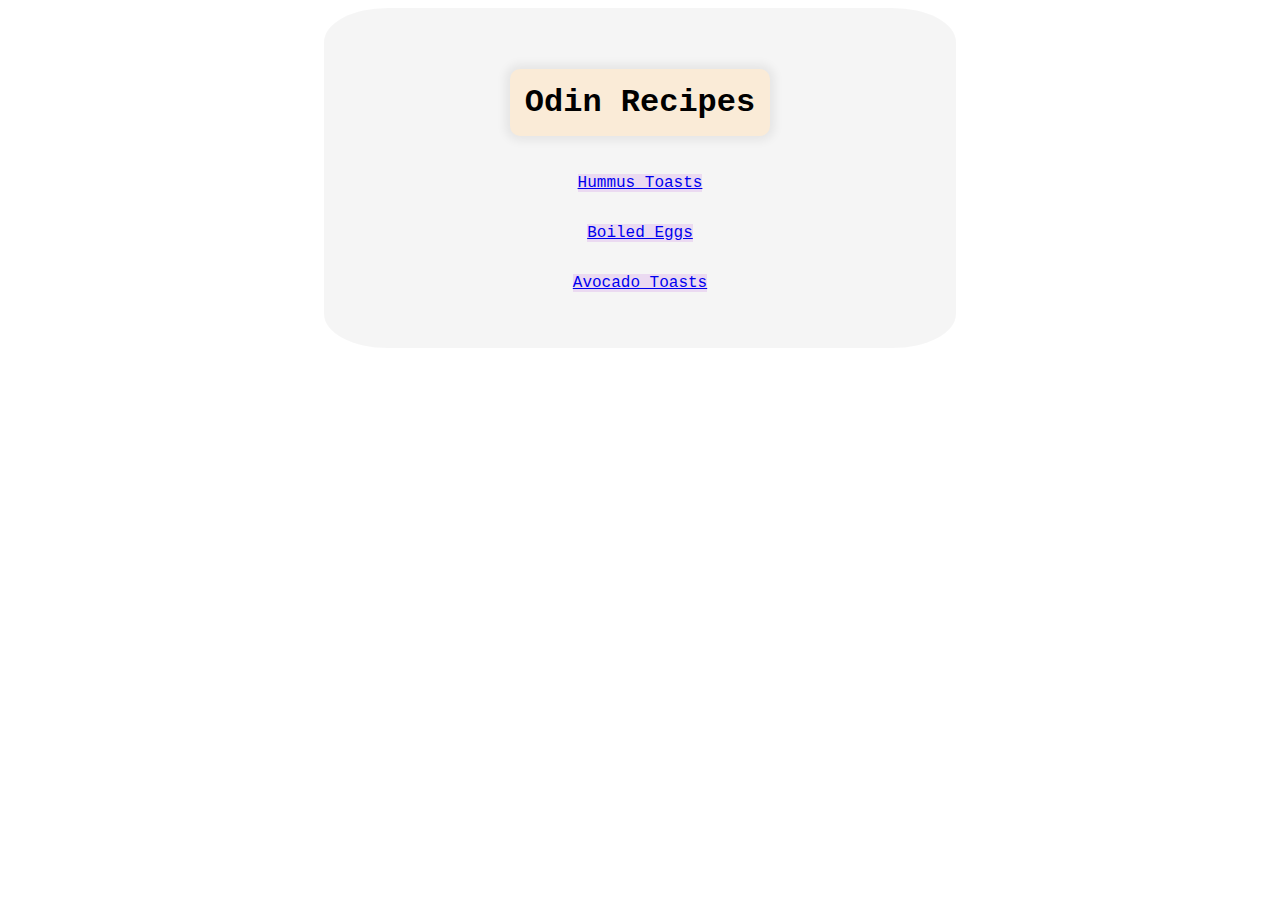
<file: index.html>
<!DOCTYPE html>
<html lang="en">
    <head>
        <meta charset="UTF-8">
        <title>Odin Recipes Project</title>
        <link rel="stylesheet" href="./style.css">
    </head>

    <body>
        <div class="container">
            <h1 class="title">Odin Recipes</h1>
            <p class="recipe"><a href="./recipes/toast.html" target="_blank">Hummus Toasts</a></p>
            <p class="recipe"><a href="./recipes/boiledeggs.html" target="_blank">Boiled Eggs</a></p>
            <p class="recipe"><a href="./recipes/avocadotoasts.html" target="_blank">Avocado Toasts</a></p>
        </div>
        
    </body>
</html>
</file>
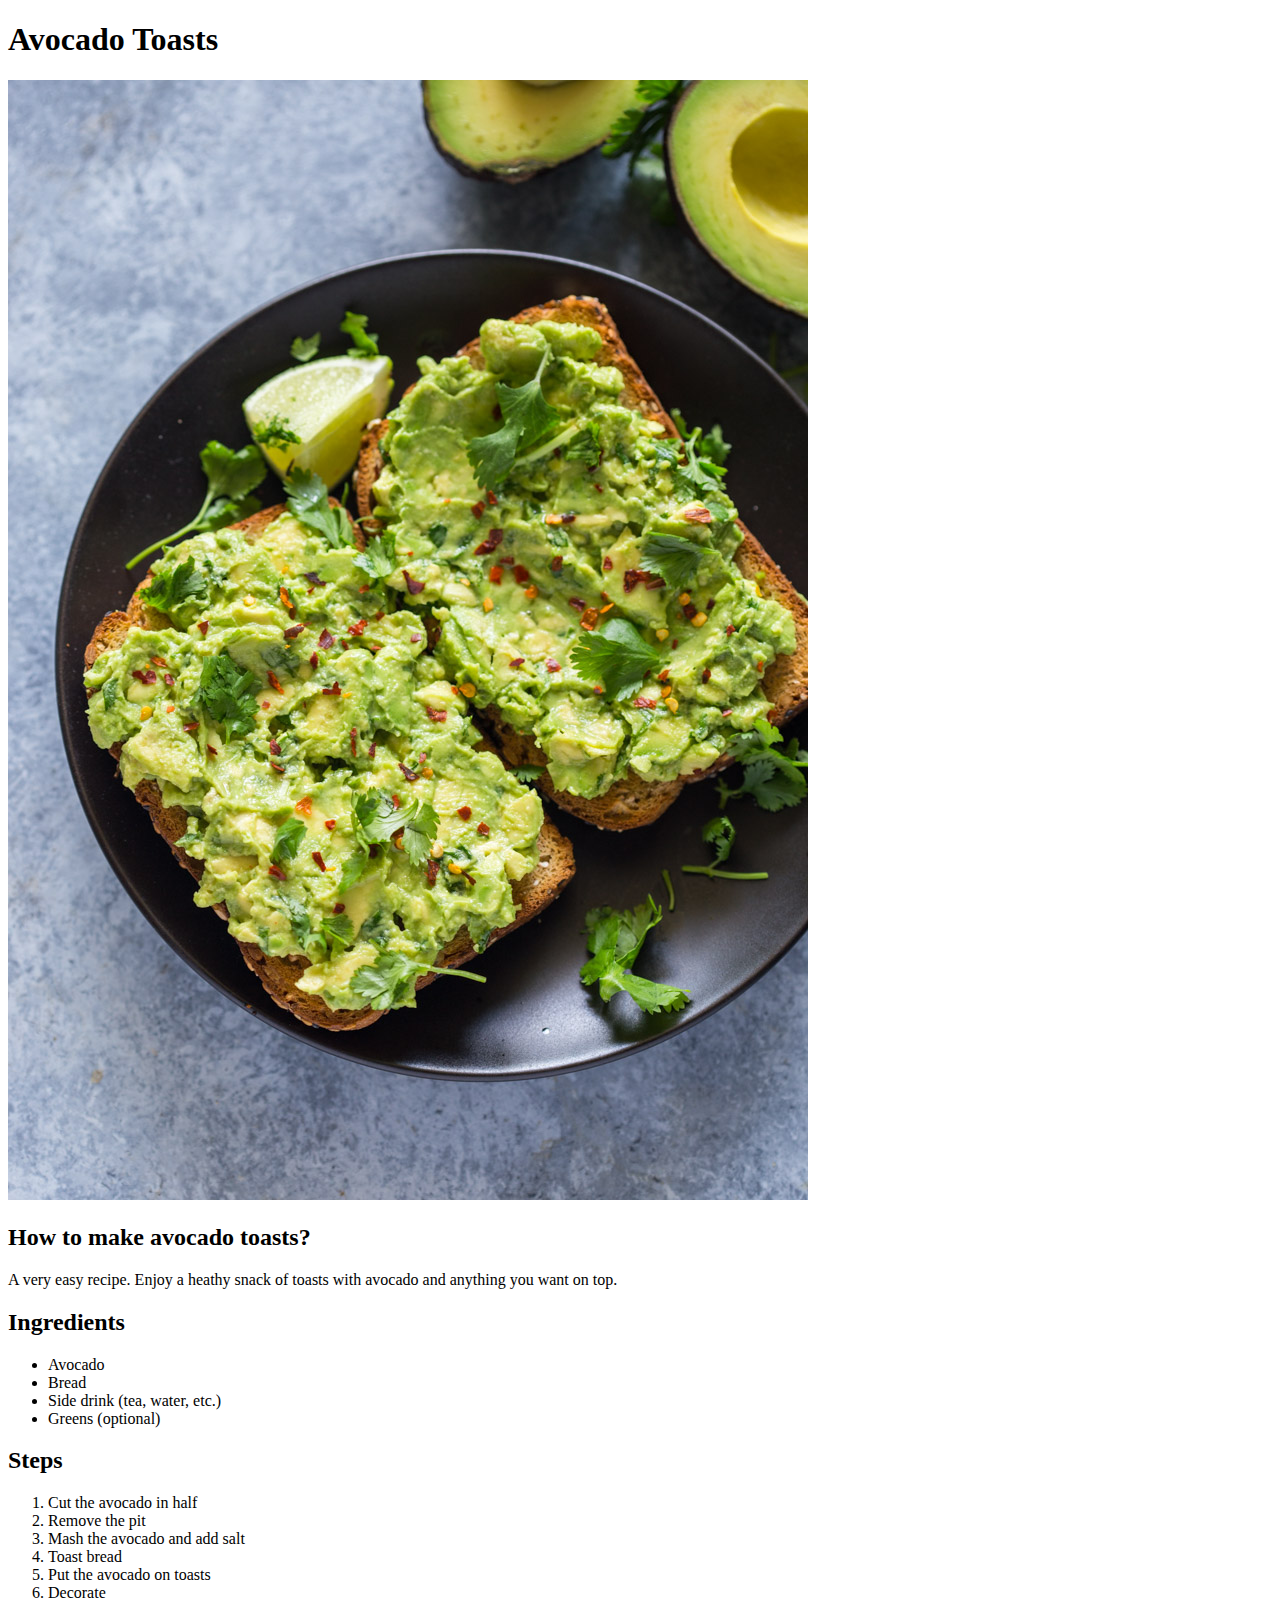
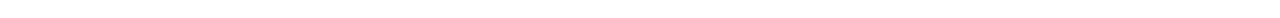
<file: recipes/avocadotoasts.html>
<!DOCTYPE html>
<html lang="en">
<head>
    <meta charset="UTF-8">
    <meta http-equiv="X-UA-Compatible" content="IE=edge">
    <meta name="viewport" content="width=device-width, initial-scale=1.0">
    <title>Avocado Toasts</title>
</head>
<body>
    <h1>Avocado Toasts</h1>
    <img src="../images/avocado-toasts.jpg" alt="toasts-image">
    <h2>How to make avocado toasts?</h2>
    <p>A very easy recipe. Enjoy a heathy snack of toasts with avocado
    and anything you want on top.
    </p>
    <h2>Ingredients</h2>
    <ul>
        <li>Avocado</li>
        <li>Bread</li>
        <li>Side drink (tea, water, etc.)</li>
        <li>Greens (optional)</li>
    </ul>
    <h2>Steps</h2>
    <ol>
        <li>Cut the avocado in half</li>
        <li>Remove the pit</li>
        <li>Mash the avocado and add salt</li>
        <li>Toast bread</li>
        <li>Put the avocado on toasts</li>
        <li>Decorate</li>
    </ol>
</body>
</html>
</file>
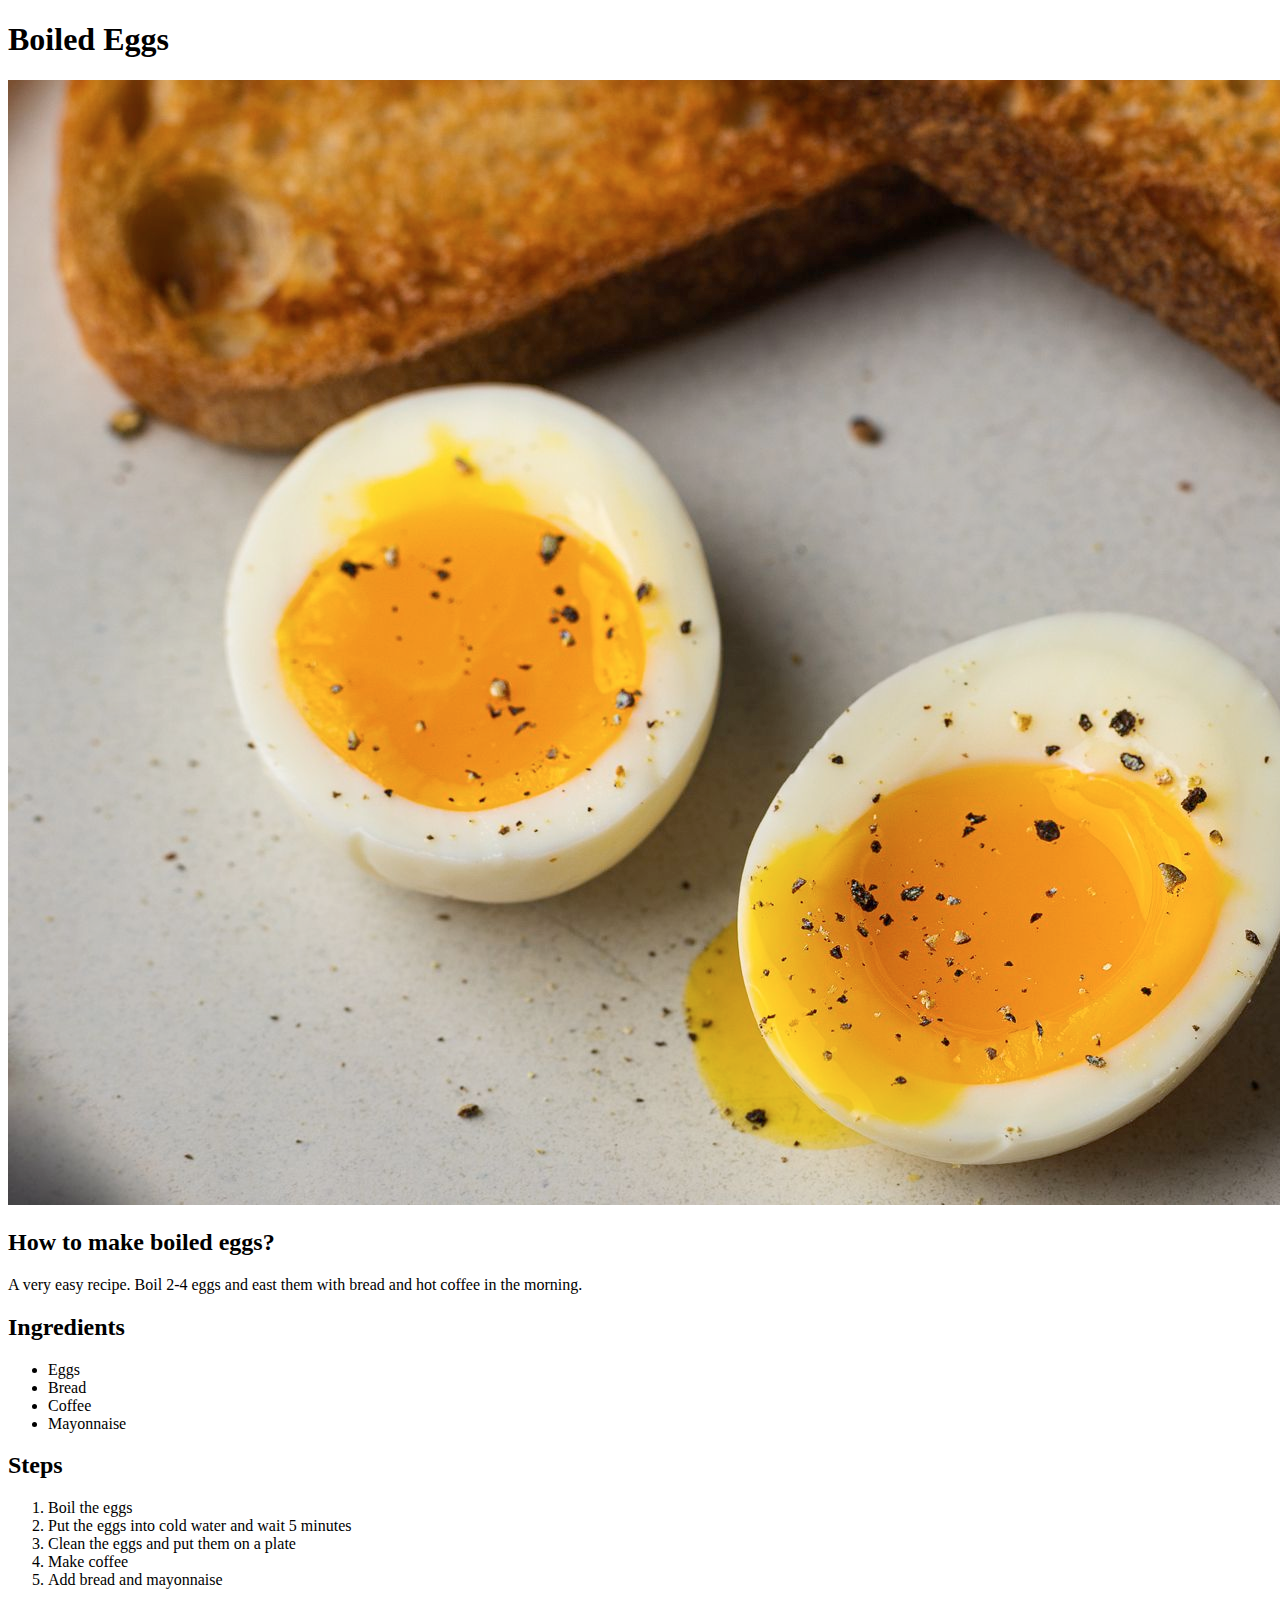
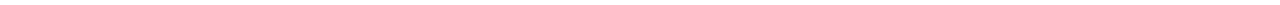
<file: recipes/boiledeggs.html>
<!DOCTYPE html>
<html lang="en">
<head>
    <meta charset="UTF-8">
    <meta http-equiv="X-UA-Compatible" content="IE=edge">
    <meta name="viewport" content="width=device-width, initial-scale=1.0">
    <title>Boiled Eggs Recipe</title>
</head>
<body>
    <h1>Boiled Eggs</h1>
    <img src="../images/boiled-eggs.jpeg" alt="eggs-image">
    <h2>How to make boiled eggs?</h2>
    <p>A very easy recipe. Boil 2-4 eggs and east them with bread and
    hot coffee in the morning.
    </p>
    <h2>Ingredients</h2>
    <ul>
        <li>Eggs</li>
        <li>Bread</li>
        <li>Coffee</li>
        <li>Mayonnaise</li>
    </ul>
    <h2>Steps</h2>
    <ol>
        <li>Boil the eggs</li>
        <li>Put the eggs into cold water and wait 5 minutes</li>
        <li>Clean the eggs and put them on a plate</li>
        <li>Make coffee</li>
        <li>Add bread and mayonnaise</li>
    </ol>
</body>
</html>
</file>
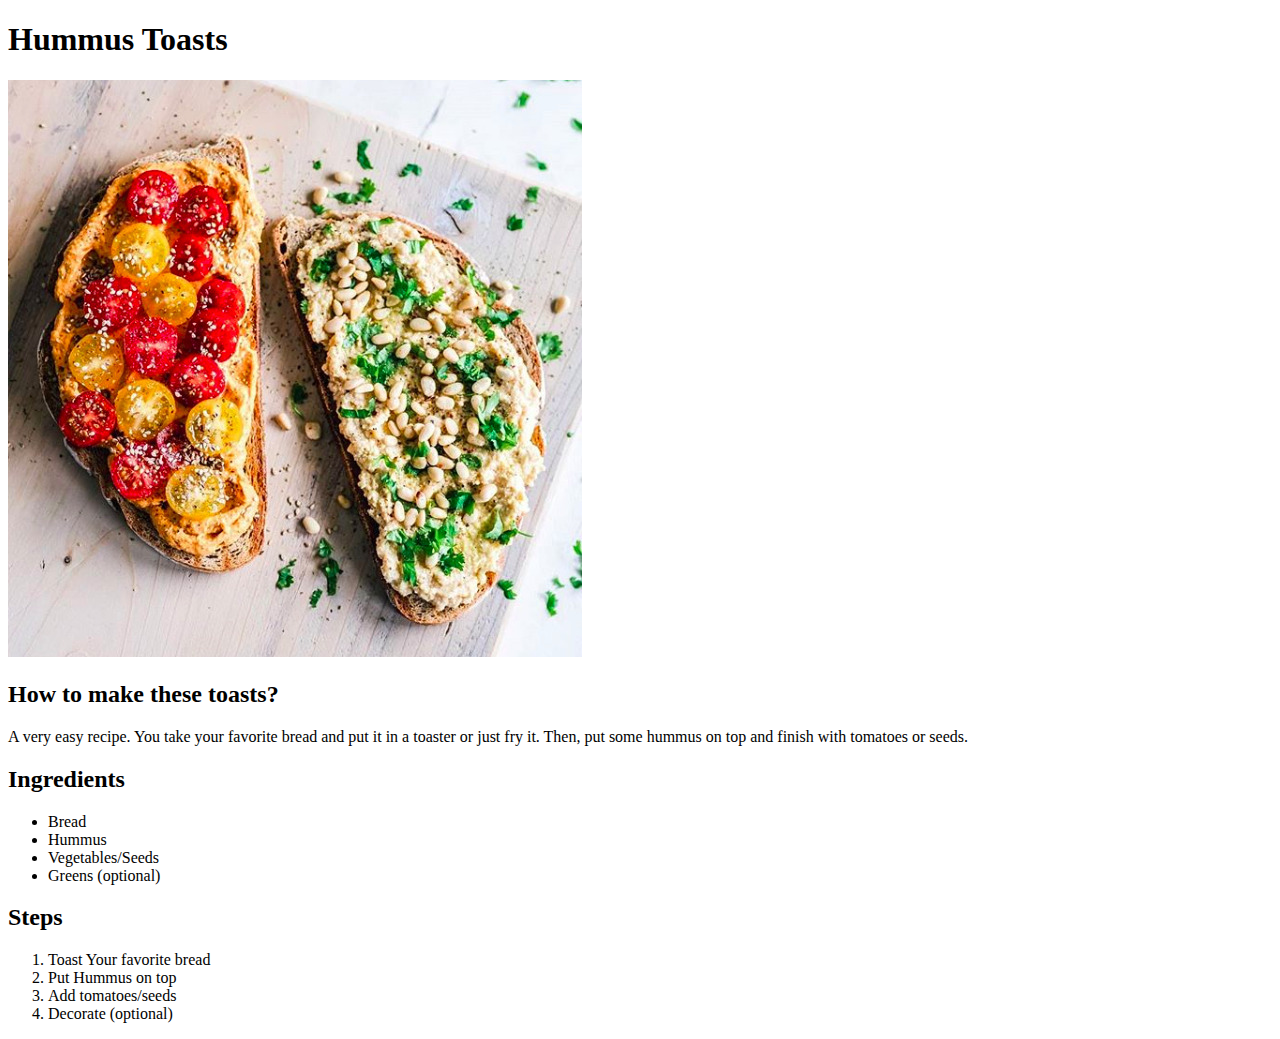
<file: recipes/toast.html>
<!DOCTYPE html>
<html lang="en">
<head>
    <meta charset="UTF-8">
    <meta http-equiv="X-UA-Compatible" content="IE=edge">
    <meta name="viewport" content="width=device-width, initial-scale=1.0">
    <title>Toast Recipe</title>
</head>
<body>
    <h1>Hummus Toasts</h1>
    <img src="../images/ready-toasts.png" alt="toasts-image">
    <h2>How to make these toasts?</h2>
    <p>A very easy recipe. You take your favorite bread and put it
    in a toaster or just fry it. Then, put some hummus on top and
    finish with tomatoes or seeds.
    </p>
    <h2>Ingredients</h2>
    <ul>
        <li>Bread</li>
        <li>Hummus</li>
        <li>Vegetables/Seeds</li>
        <li>Greens (optional)</li>
    </ul>
    <h2>Steps</h2>
    <ol>
        <li>Toast Your favorite bread</li>
        <li>Put Hummus on top</li>
        <li>Add tomatoes/seeds</li>
        <li>Decorate (optional)</li>
    </ol>
</body>
</html>
</file>
<file: style.css>
* {
    box-sizing: border-box;
    font-family:'Courier New', Courier, monospace
}

.container {
    width: 50%;
    margin: auto;
    display: flex;
    flex-direction: column;
    justify-content: center;
    align-items: center;
    background-color: rgba(0, 0, 0, 0.041);
    padding: 40px;
    border-radius: 10%;
}

.title {
    background-color: antiquewhite;
    padding: 15px;
    border-radius: 10px;
    box-shadow: 0px 0px 10px 5px rgba(0, 0, 0, 0.062);
}

.recipe {
    background-color: rgba(193, 109, 226, 0.2);
}

.recipe:hover {
    background-color: rgba(193, 109, 226, 0.5);
    box-shadow: 0px 0px 5px 5px rgba(0, 0, 0, 0.054);
}
</file>
